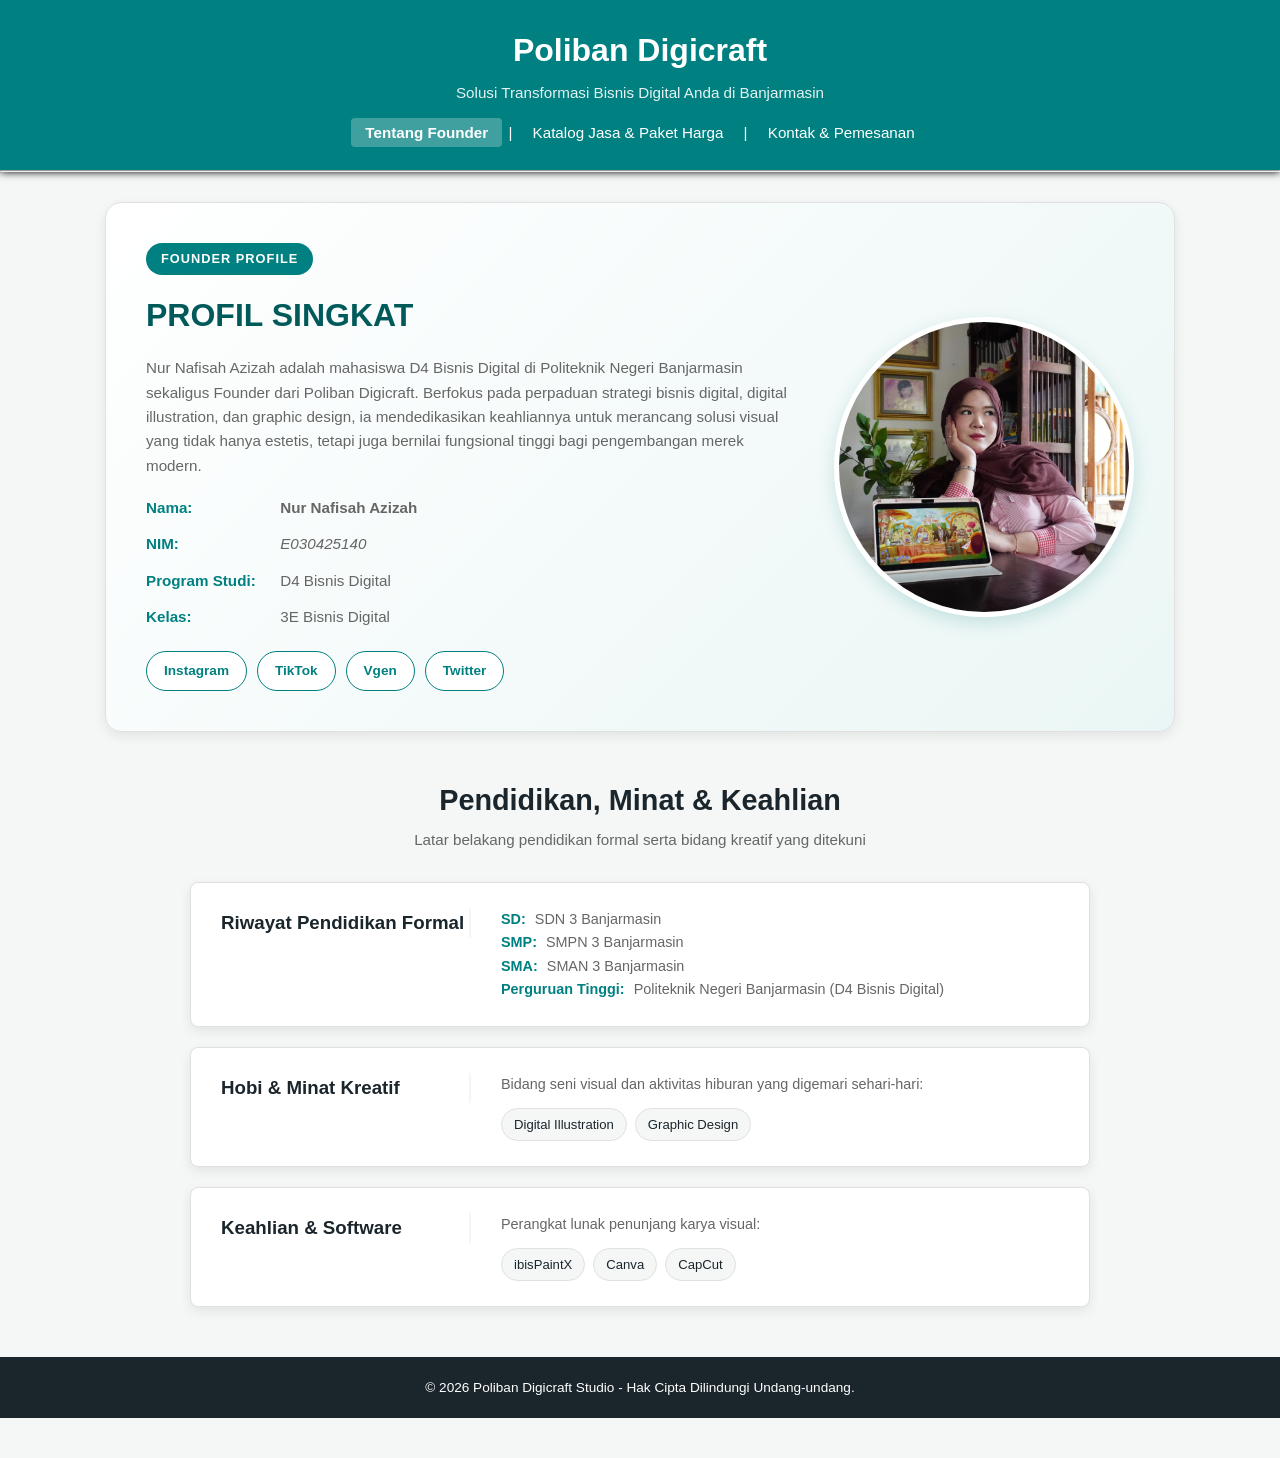
<file: biodata.html>
<!DOCTYPE html>
<html lang="id">

<head>
    <meta charset="UTF-8">
    <meta name="viewport" content="width=device-width, initial-scale=1.0">
    <title>Profil Biodata Mahasiswa - Poliban Digicraft</title>
    <link rel="stylesheet" href="style.css">
</head>

<body>
    <!-- HEADER & NAVIGASI -->
    <header>
        <div class="container">
            <h1>Poliban Digicraft</h1>
            <p>Solusi Transformasi Bisnis Digital Anda di Banjarmasin</p>
            <nav>
                <a href="biodata.html" class="active">Tentang Founder</a> |
                <a href="produk.html">Katalog Jasa & Paket Harga</a> |
                <a href="kontak.html">Kontak & Pemesanan</a>
            </nav>
        </div>
    </header>
    <hr>

    <!-- MAIN CONTENT -->
    <main class="container">

        <!-- BAGIAN 1: PROFIL UTAMA & PENGENALAN SINGKAT (HERO) -->
        <section id="about" class="founder-hero" style="margin-top: 30px;">
            <div class="founder-info">
                <span class="founder-badge">Founder Profile</span>
                <h2>PROFIL SINGKAT</h2>

                <p style="margin-bottom: 18px;">
                    Nur Nafisah Azizah adalah mahasiswa D4 Bisnis Digital di Politeknik Negeri Banjarmasin sekaligus
                    Founder dari Poliban Digicraft. Berfokus pada perpaduan strategi bisnis digital, digital
                    illustration, dan graphic design, ia mendedikasikan keahliannya untuk merancang solusi visual yang
                    tidak hanya estetis, tetapi juga bernilai fungsional tinggi bagi pengembangan merek modern.
                </p>

                <p><span>Nama:</span> <b>Nur Nafisah Azizah</b></p>
                <p><span>NIM:</span> <i>E030425140</i></p>
                <p><span>Program Studi:</span> D4 Bisnis Digital</p>
                <p><span>Kelas:</span> 3E Bisnis Digital</p>

                <!-- Tautan 4 Media Sosial -->
                <div class="founder-actions">
                    <a href="https://instagram.com/meeozee" target="_blank" class="btn-outline">Instagram</a>
                    <a href="https://tiktok.com/@meozee" target="_blank" class="btn-outline">TikTok</a>
                    <a href="https://vgen.co/meozee" target="_blank" class="btn-outline">Vgen</a>
                    <a href="https://twitter.com/meeeozee" target="_blank" class="btn-outline">Twitter</a>
                </div>
            </div>

            <!-- Ganti src dengan nama file foto profilmu -->
            <img src="ART05019.JPG" alt="Foto Nur Nafisah Azizah" class="founder-photo">
        </section>

        <!-- BAGIAN: PENDIDIKAN, MINAT & KEAHLIAN (Gaya Katalog) -->
        <section id="experience" class="section">
            <h2 class="section-title">Pendidikan, Minat & Keahlian</h2>
            <p class="section-subtitle">Latar belakang pendidikan formal serta bidang kreatif yang ditekuni</p>

            <div class="catalog-container">
                <!-- Item 1: Riwayat Pendidikan -->
                <div class="catalog-item">
                    <div class="catalog-header">
                        <h3>Riwayat Pendidikan Formal</h3>
                    </div>
                    <div class="catalog-body">
                        <ul class="timeline-list horizontal-timeline">
                            <li><span class="timeline-year">SD:</span> SDN 3 Banjarmasin</li>
                            <li><span class="timeline-year">SMP:</span> SMPN 3 Banjarmasin</li>
                            <li><span class="timeline-year">SMA:</span> SMAN 3 Banjarmasin</li>
                            <li><span class="timeline-year">Perguruan Tinggi:</span> Politeknik Negeri Banjarmasin (D4
                                Bisnis Digital)</li>
                        </ul>
                    </div>
                </div>

                <!-- Item 2: Hobi & Minat Kreatif -->
                <div class="catalog-item">
                    <div class="catalog-header">
                        <h3>Hobi & Minat Kreatif</h3>
                    </div>
                    <div class="catalog-body">
                        <p class="catalog-desc">Bidang seni visual dan aktivitas hiburan yang digemari sehari-hari:</p>
                        <div class="skill-tags">
                            <span class="tag">Digital Illustration</span>
                            <span class="tag">Graphic Design</span>
                        </div>
                    </div>
                </div>

                <!-- Item 3: Keahlian & Software -->
                <div class="catalog-item">
                    <div class="catalog-header">
                        <h3>Keahlian & Software</h3>
                    </div>
                    <div class="catalog-body">
                        <p class="catalog-desc">Perangkat lunak penunjang karya visual:</p>
                        <div class="skill-tags">
                            <span class="tag">ibisPaintX</span>
                            <span class="tag">Canva</span>
                            <span class="tag">CapCut</span>
                        </div>
                    </div>
                </div>
            </div>
        </section>

    </main>

    <footer>
        <p align="center">&copy; 2026 Poliban Digicraft Studio - Hak Cipta Dilindungi Undang-undang.</p>
    </footer>

</body>

</html>
</file>
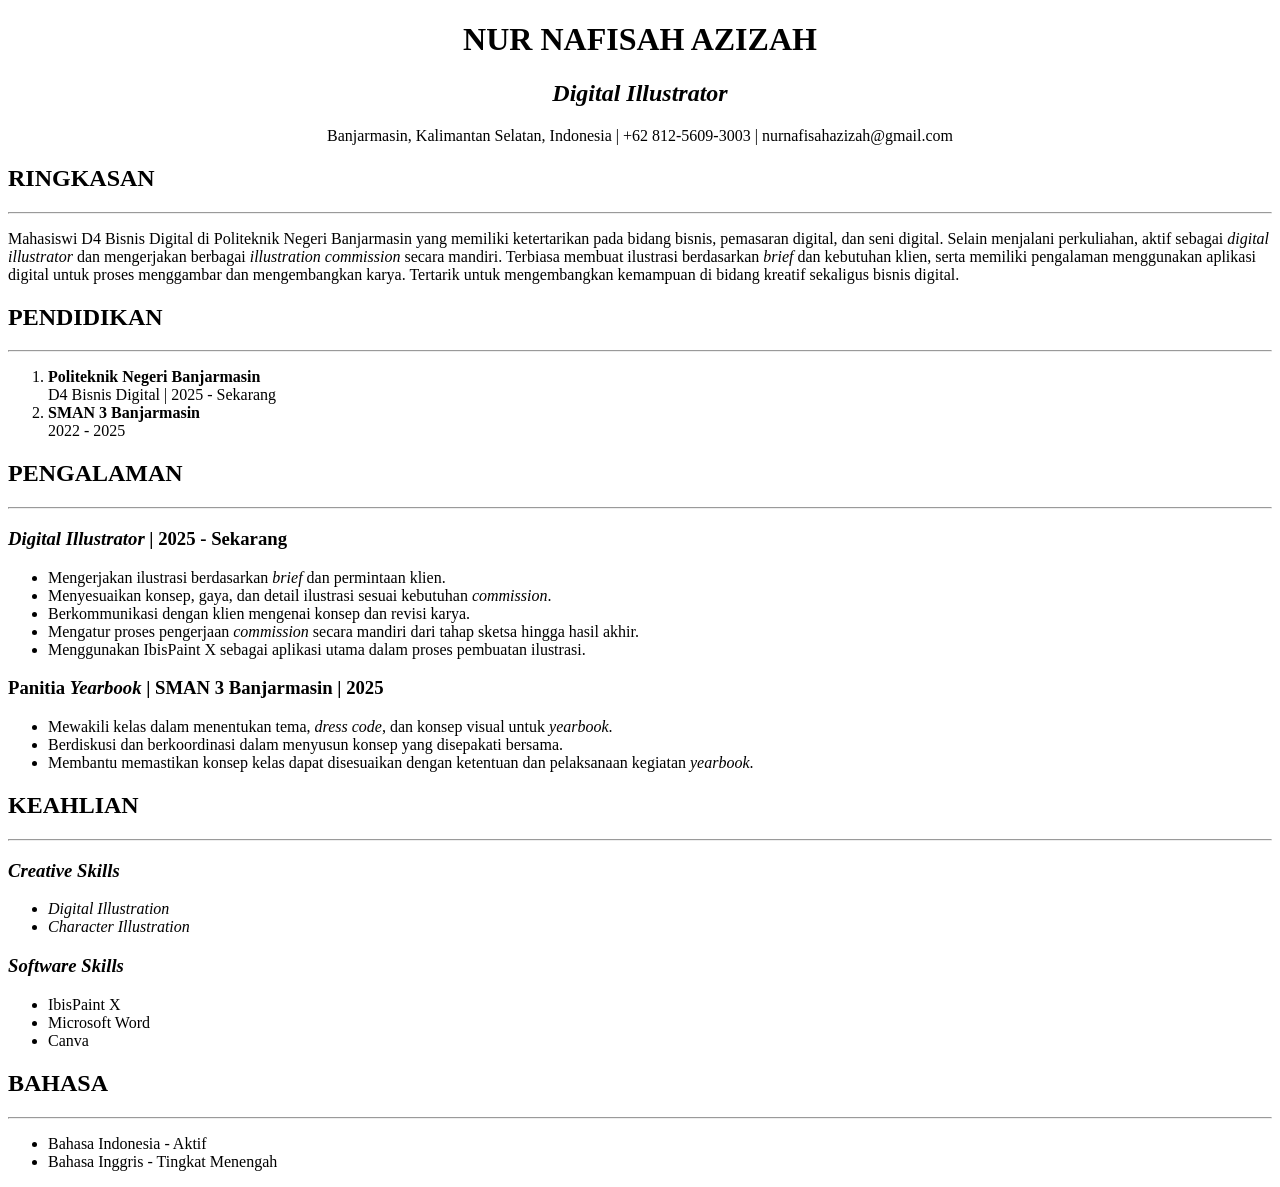
<file: CVNurNafisahAzizah.html>
<!DOCTYPE html>
<html lang="id">
<head>
    <meta charset="UTF-8">
    <meta name="viewport" content="width=device-width, initial-scale=1.0">
    <title>CV Nur Nafisah Azizah</title>
</head>

<body>
    
    <h1 style="text-align: center;">NUR NAFISAH AZIZAH</h1>
    <h2 style="text-align: center;"><i>Digital Illustrator</i></h2>

    <p style="text-align: center;">
        Banjarmasin, Kalimantan Selatan, Indonesia | +62 812-5609-3003 | nurnafisahazizah@gmail.com
    </p>

    

    <h2>RINGKASAN</h2>
    <hr>

    <p>
       Mahasiswi D4 Bisnis Digital di Politeknik Negeri Banjarmasin yang memiliki ketertarikan pada bidang bisnis, pemasaran digital, dan seni digital. Selain menjalani perkuliahan, aktif sebagai <i>digital illustrator</i> dan mengerjakan berbagai <i>illustration commission</i> secara mandiri. Terbiasa membuat ilustrasi berdasarkan <i>brief</i> dan kebutuhan klien, serta memiliki pengalaman menggunakan aplikasi digital untuk proses menggambar dan mengembangkan karya. Tertarik untuk mengembangkan kemampuan di bidang kreatif sekaligus bisnis digital.
    </p>

    <h2>PENDIDIKAN</h2>
    <hr>

    <ol>
        <li>
            <b>Politeknik Negeri Banjarmasin</b>
            <br>
            D4 Bisnis Digital | 2025 - Sekarang
        </li>

        <li>
            <b>SMAN 3 Banjarmasin</b>
            <br>
            2022 - 2025
        </li>
    </ol>

    <h2>PENGALAMAN</h2>
    <hr>

    <h3><i>Digital Illustrator</i> | 2025 - Sekarang</h3>

    <ul>
        <li>Mengerjakan ilustrasi berdasarkan <i>brief</i> dan permintaan klien.</li>
        <li>Menyesuaikan konsep, gaya, dan detail ilustrasi sesuai kebutuhan <i>commission</i>.</li>
        <li>Berkommunikasi dengan klien mengenai konsep dan revisi karya.</li>
        <li>Mengatur proses pengerjaan <i>commission</i> secara mandiri dari tahap sketsa hingga hasil akhir.</li>
        <li>Menggunakan IbisPaint X sebagai aplikasi utama dalam proses pembuatan ilustrasi.</li>
    </ul>

    <h3>Panitia <i>Yearbook</i> | SMAN 3 Banjarmasin | 2025</h3>

    <ul>
        <li>Mewakili kelas dalam menentukan tema, <i>dress code</i>, dan konsep visual untuk <i>yearbook</i>.</li>
        <li>Berdiskusi dan berkoordinasi dalam menyusun konsep yang disepakati bersama.</li>
        <li>Membantu memastikan konsep kelas dapat disesuaikan dengan ketentuan dan pelaksanaan kegiatan <i>yearbook</i>.</li>
    </ul>

    <h2>KEAHLIAN</h2>
    <hr>

    <h3><i>Creative Skills</i></h3>

    <ul>
        <li><i>Digital Illustration</i></li>
        <li><i>Character Illustration</i></li>
    </ul>

    <h3><i>Software Skills</i></h3>

    <ul>
        <li>IbisPaint X</li>
        <li>Microsoft Word</li>
        <li>Canva</li>
    </ul>

    <h2>BAHASA</h2>
    <hr>

    <ul>
        <li>Bahasa Indonesia - Aktif</li>
        <li>Bahasa Inggris - Tingkat Menengah</li>
    </ul>

</body>

</html>
</file>
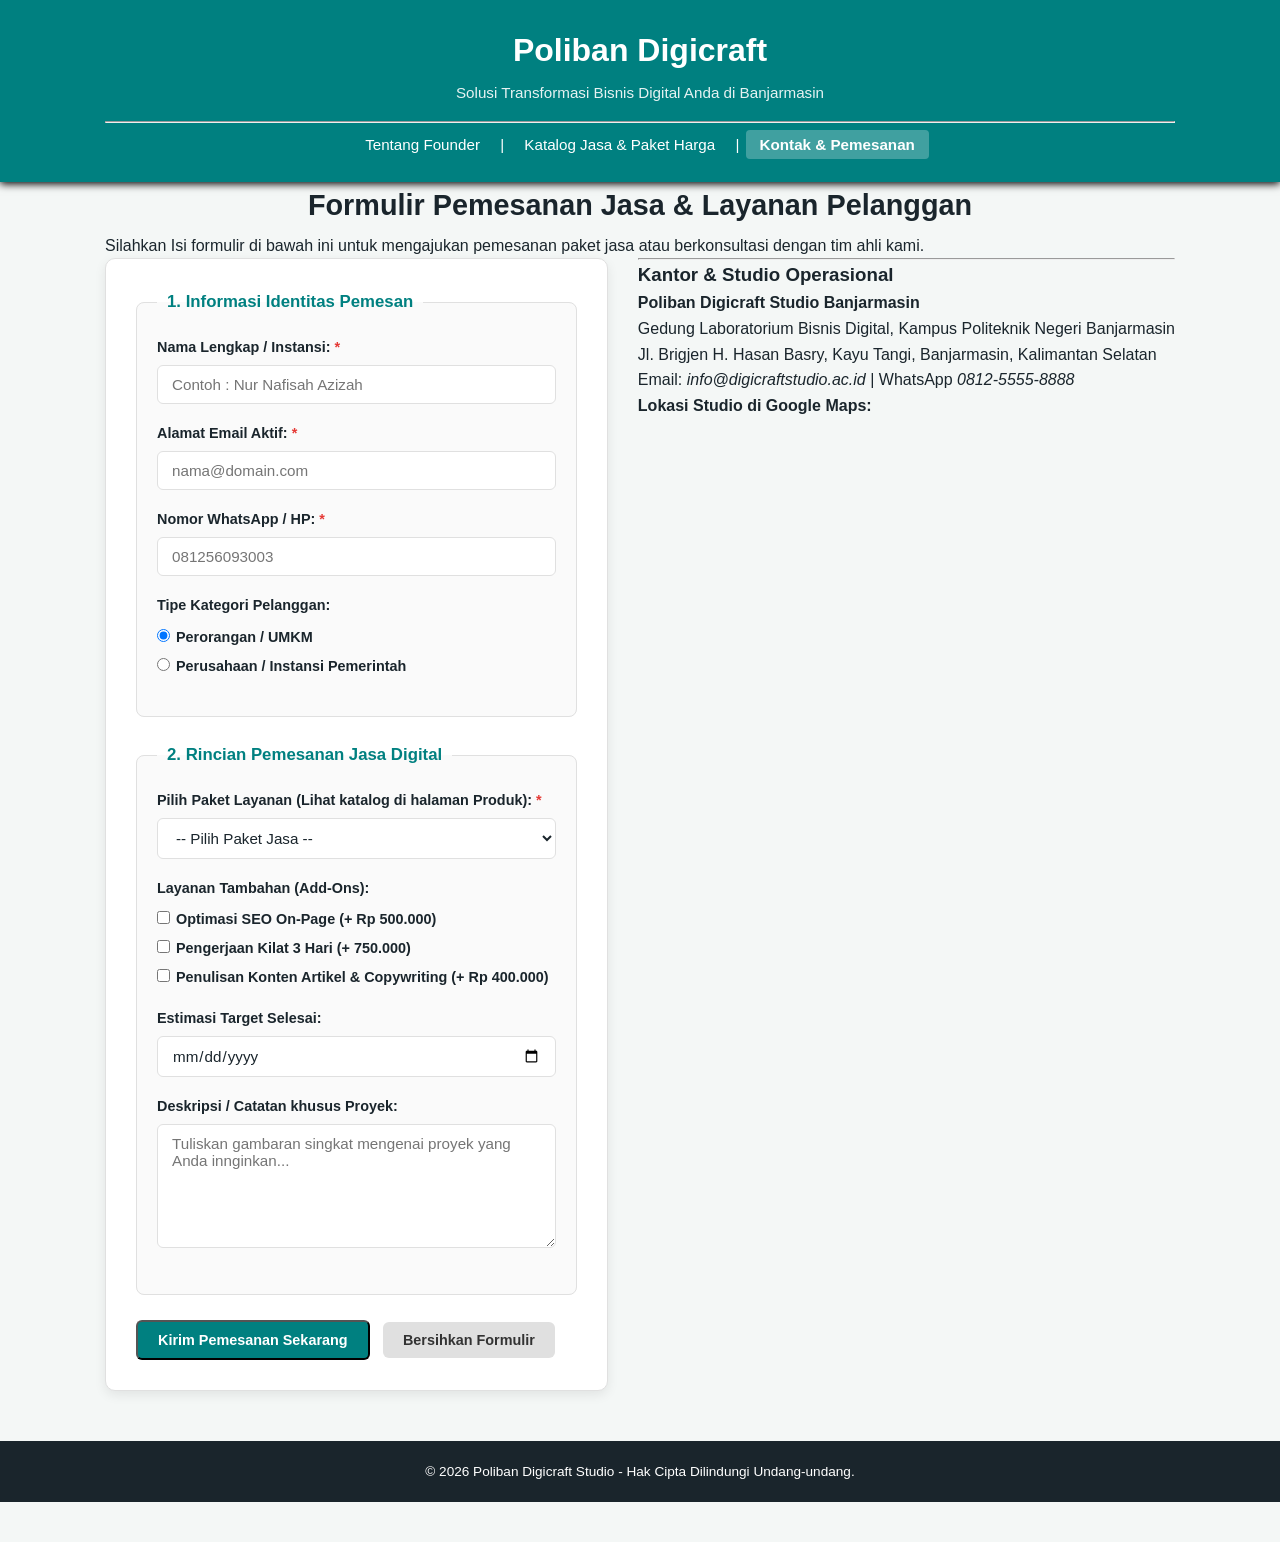
<file: kontak.html>
<!DOCTYPE html>
<html lang="en">

<head>
    <meta charset="UTF-8">
    <meta name="viewport" content="width=device-width, initial-scale=1.0">
    <title>Kontak & Pemesanan - Poliban Digicraft Studio</title>
    <link rel="stylesheet" href="style.css">
</head>

<body>
    <!-- Bagian Kepala Halaman (Header & Navigasi)-->
    <header>
        <div class="container">
            <h1>Poliban Digicraft</h1>
            <p>Solusi Transformasi Bisnis Digital Anda di Banjarmasin</p>
            <hr>
            <nav>
                <a href="biodata.html">Tentang Founder</a> |
                <a href="produk.html">Katalog Jasa & Paket Harga</a> |
                <a href="kontak.html" class="active">Kontak & Pemesanan</a>
            </nav>
        </div>
    </header>

    <main class="container">
        <section class="section">
            <h2 class="section-title">Formulir Pemesanan Jasa & Layanan Pelanggan</h2>
            <p class="section-subtile">Silahkan Isi formulir di bawah ini untuk mengajukan pemesanan paket jasa atau
                berkonsultasi dengan tim
                ahli kami.</p>

            <div class="contact-wrapper">
                <div class="contact-form-card">
                    <form action="#" method="POST">
                        <!-- Grup 1: Data Diri Pelanggan -->
                        <fieldset class="form-fieldset">
                            <legend>1. Informasi Identitas Pemesan</legend>
                            
                            <div class="form-group">
                                <label for="nama_lengkap">Nama Lengkap / Instansi: <span class="required">*</span></label>
                                <input type="text" id="nama_lengkap" name="nama_lengkap" placeholder="Contoh : Nur Nafisah Azizah"
                                    size="40" required>
                            </div>
                            
                            <div class="form-group">
                                <label for="email_pemesan">Alamat Email Aktif: <span class="required">*</span></label>
                                <input type="email" id="email_pemesan" name="email_pemesan" placeholder="nama@domain.com" size="40"
                                    required>
                            </div>
                            
                            <div class="form-group">
                                <label for="no_whatsapp">Nomor WhatsApp / HP: <span class="required">*</span></label>
                                <input type="tel" id="no_whatsapp" name="no_whatsapp" placeholder="081256093003" required>
                            </div>
                           
                            <div class="form-group">
                                <label>Tipe Kategori Pelanggan:</label>
                                <div class="radio-group">
                                    <label class="inline-label">
                                        <input type="radio" id="kategori_personal" name="tipe_klien" value="Personal" checked>Perorangan / UMKM
                                    </label>
                                    <label class="inline-label">
                                        <input type="radio" id="kategori_korporat" name="tipe_klien" value="Korporat">Perusahaan / Instansi Pemerintah
                                    </label>
                                </div>
                            </div>
                           
                        </fieldset>
                        <!-- Grup 2: Detail Pemesanan Layanan -->
                        <fieldset class="form-fieldset">
                            <legend>2. Rincian Pemesanan Jasa Digital</legend>
                            
                            <div class="form-group">
                                <label for="pilih_paket">Pilih Paket Layanan (Lihat katalog di halaman Produk): <span class="required">*</span></label>
                                <select id="pilih_paket" name="pilih_paket" required>
                                    <option value="">-- Pilih Paket Jasa --</option>
                                    <option value="Silver">Paket Silver Branding (Rp 1.500.000)</option>
                                    <option value="Gold">Paket Gold Web Development (Rp 3.000.000)</option>
                                    <option value="Platinum">Paket Platinum Full Digital Transformation (Rp 5.000.000)</option>
                                    <option value="Custom">Konsultasi Custom Project</option>
                                </select>
                            </div>
                            
                            <div class="form-group">
                                <label>Layanan Tambahan (Add-Ons):</label>
                                <div class="checkbox-group">
                                    <label class="checkbox-item">
                                        <input type="checkbox" id="addon_seo" name="addons[]" value="SEO Optimization">Optimasi SEO On-Page (+ Rp 500.000)
                                    </label>
                                    <label class="checkbox-item">
                                        <input type="checkbox" id="addon_express" name="addons[]" value="Express Delivery">Pengerjaan Kilat 3 Hari (+ 750.000)
                                    </label>
                                    <label class="checkbox-item">
                                        <input type="checkbox" id="addon_content" name="addons[]" value="Content Writing">Penulisan Konten Artikel & Copywriting (+ Rp 400.000)
                                    </label>
                                </div>
                            </div>
                            
                            <div class="form-group">
                                <label for="target_selesai">Estimasi Target Selesai:</label>
                                <input type="date" id="target_selesai" name="target_selesai">
                            </div>

                            <div class="form-group">
                                <label for="detail_pesan">Deskripsi / Catatan khusus Proyek:</label>
                                <textarea id="detail_pesan" name="detail_pesan" rows="6" cols="50"
                                    placeholder="Tuliskan gambaran singkat mengenai proyek yang Anda innginkan..."></textarea>
                            </div>
                            
                        </fieldset>
                                
                        <div class="form-action">
                            <!-- Tombol Aksi -->
                            <button type="submit" class="btn-primary">Kirim Pemesanan Sekarang</button>
                            &nbsp;
                            <button type="reset" class="btn-secondary">Bersihkan Formulir</button>
                        </div>
                    </form>
                </div>
    
                <!-- Bagian Informasi Alamat & Peta Studio -->
                <section>
                    <hr>
                    <h3>Kantor & Studio Operasional</h3>
                    <p><b>Poliban Digicraft Studio Banjarmasin</b><br>
                        Gedung Laboratorium Bisnis Digital, Kampus Politeknik Negeri Banjarmasin<br>
                        Jl. Brigjen H. Hasan Basry, Kayu Tangi, Banjarmasin, Kalimantan Selatan<br>
                        Email: <i>info@digicraftstudio.ac.id</i> | WhatsApp <i>0812-5555-8888</i></p>
    
                    <h4>Lokasi Studio di Google Maps:</h4>
                    <iframe
                        src="https://maps.google.com/maps?q=Politeknik%20Negeri%20Banjarmasin&t=&z=15&ie=UTF8&iwloc=&output=embed"
                        width="100%" height="250" frameborder="0" style="border:0;" allowfullscreen="">
                    </iframe>
                </section>
            </div>
        </section>
    </main>

    <footer>
        <p align="center">&copy; 2026 Poliban Digicraft Studio - Hak Cipta Dilindungi Undang-undang.</p>
    </footer>

</html>
</file>
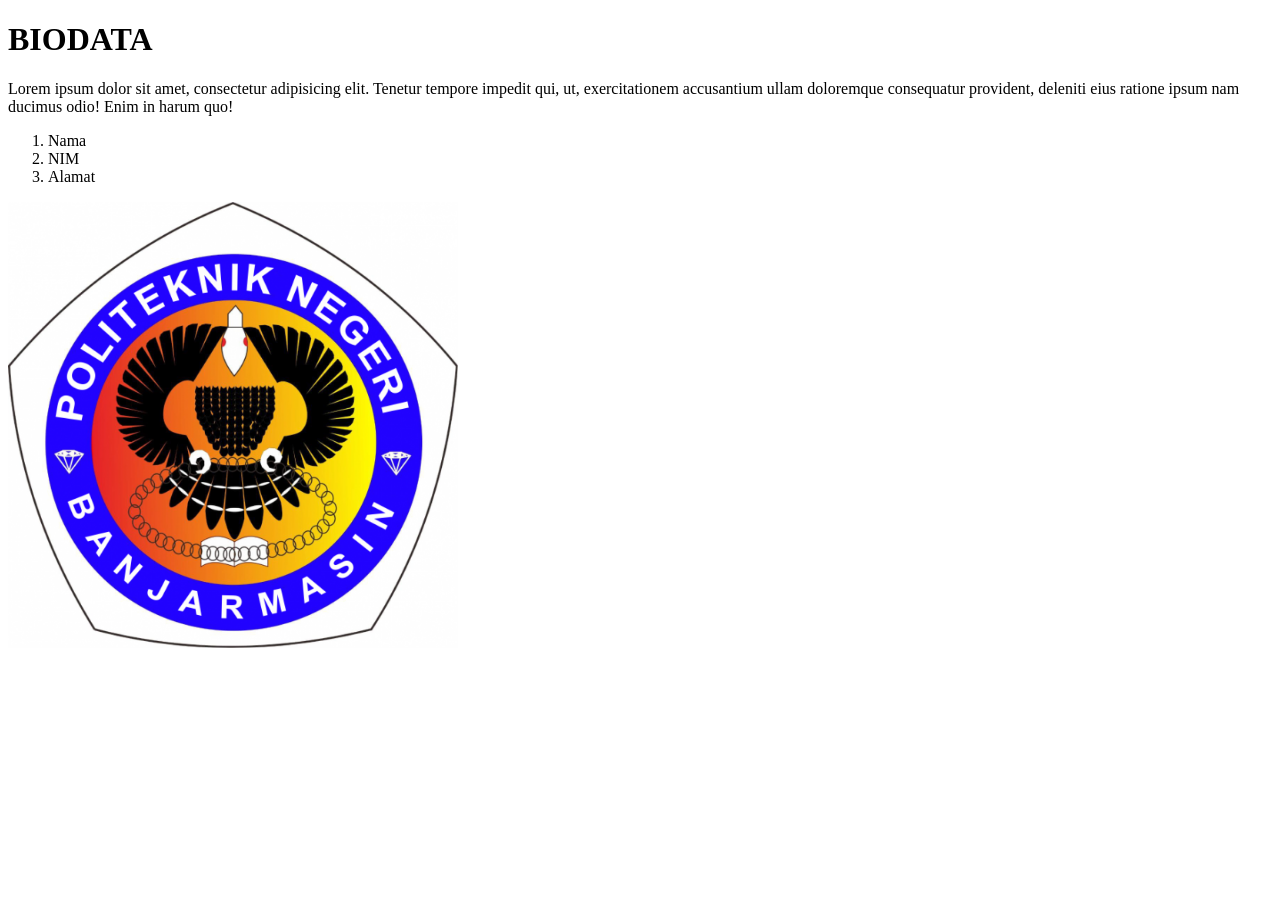
<file: pertemuan1.html>
<!DOCTYPE html>
<html lang="en">

<head>
    <meta charset="UTF-8">
    <meta name="viewport content="width=device-width, initial-scale=1.0">
    <title>Pertemuan 1</title>
</head>

<body></body>
    <!-- ini website biodata yang dibuat dengan susah payah  -->
    <h1>BIODATA</h1>
    <p>Lorem ipsum dolor sit amet, consectetur adipisicing elit. Tenetur tempore impedit qui, ut, exercitationem
        accusantium ullam doloremque consequatur provident, deleniti eius ratione ipsum nam ducimus odio! Enim in harum
        quo!</p>
    
    </p>

    <ol type="circle">
        <li>Nama</li>
        <li>NIM</li>
        <li>Alamat</li>
    </ol>
                                                                                              
    <img src="Logo-Poliban-Standar-Okt-2018-585x580.png" alt="Logo Poliban" width="450">
</body>
</html>
</file>
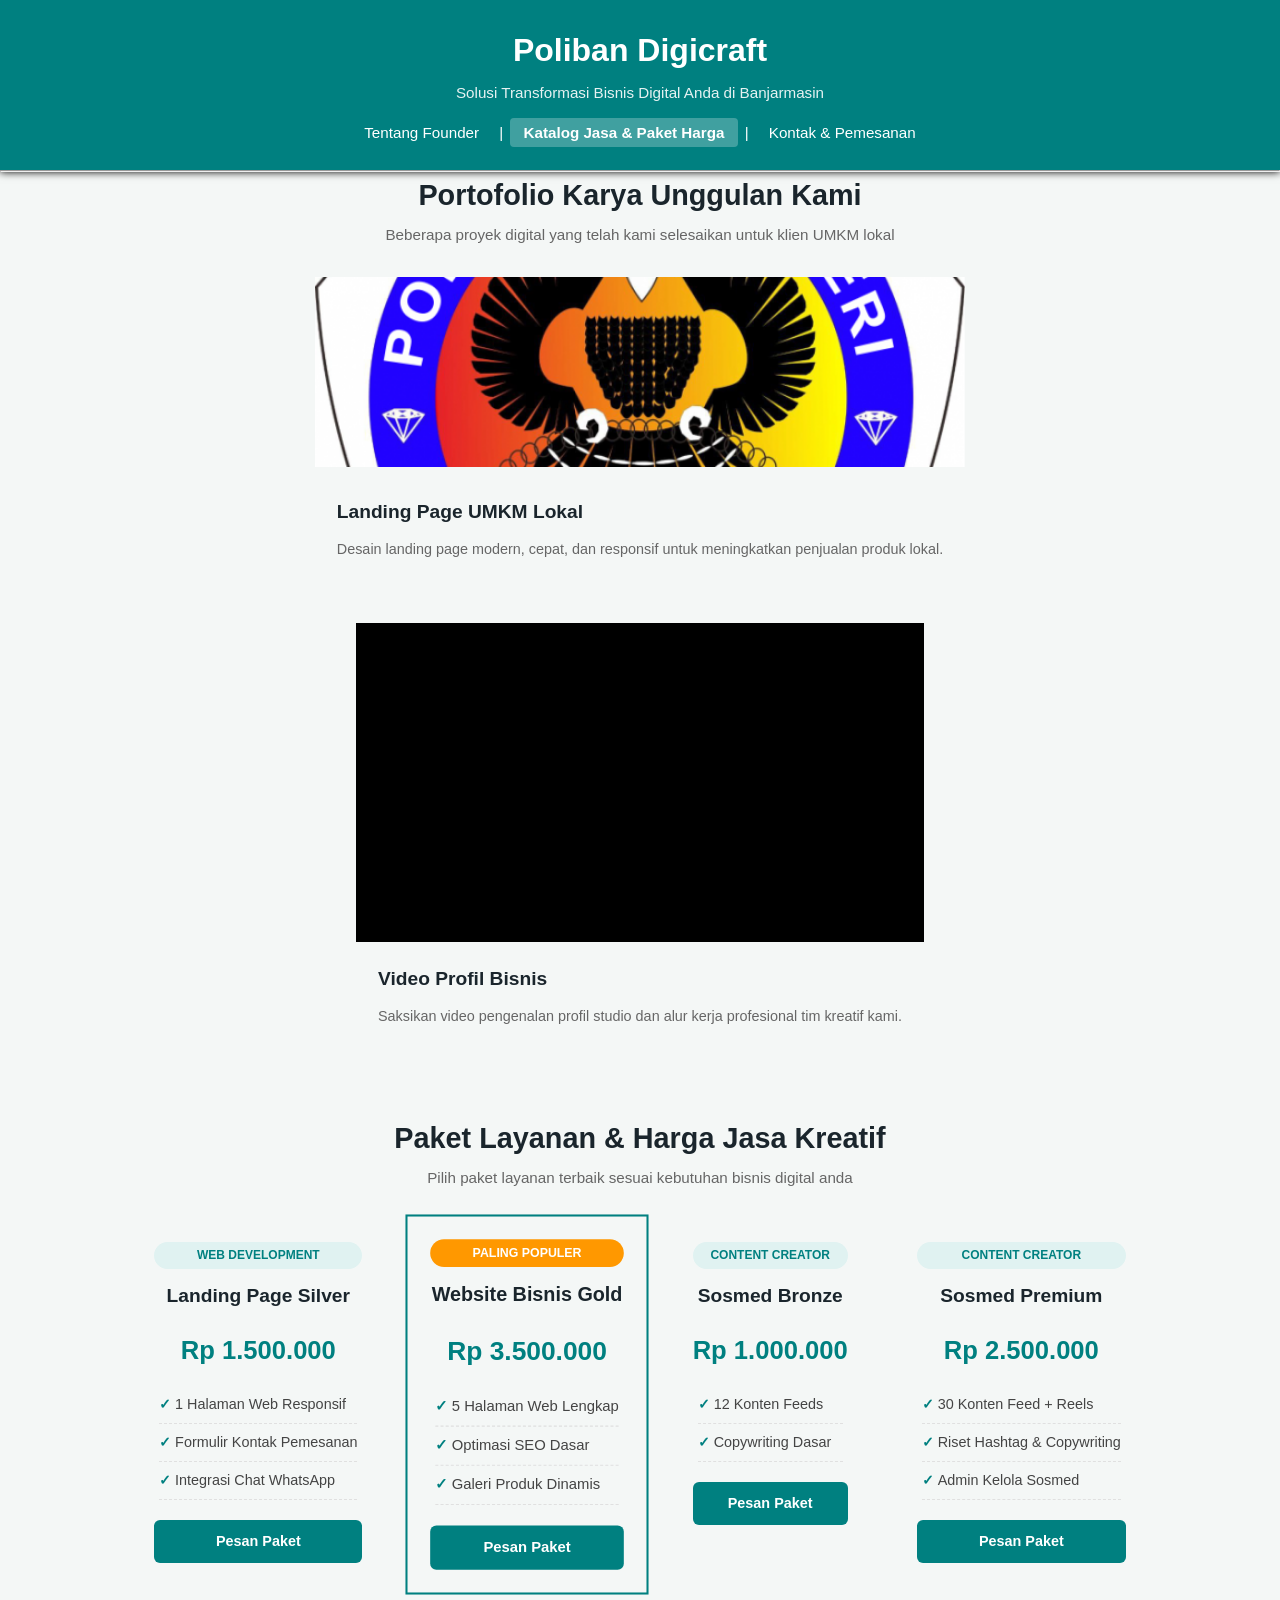
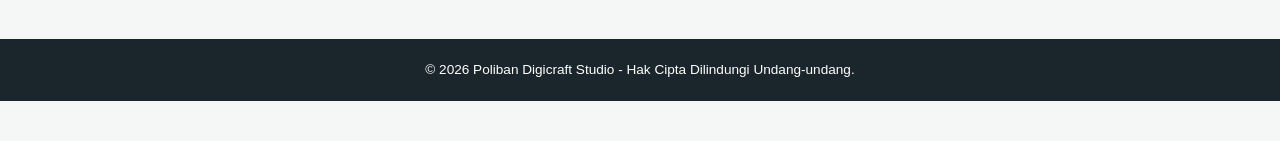
<file: produk.html>
<!DOCTYPE html>
<html lang="en">

<head>
    <meta charset="UTF-8">
    <meta name="viewport" content="width=device-width, initial-scale=1.0">
    <title>Katalog Produk & Portofolio - Poliban Digicraft Studio</title>
    <link rel="stylesheet" href="style.css">
</head>

<body>
    <!-- BAGIAN HEADER & NAVIGASI GLOBAL-->
    <header>
        <div class="container">
            <h1>Poliban Digicraft</h1>
            <p>Solusi Transformasi Bisnis Digital Anda di Banjarmasin</p>
            <nav>
                <a href="biodata.html">Tentang Founder</a> |
                <a href="produk.html" class="active">Katalog Jasa & Paket Harga</a> |
                <a href="kontak.html">Kontak & Pemesanan</a>
            </nav>
        </div>
    </header>
    <hr>

    <main class="container">
        <!-- SEKSI PORTOFOLIO UTAMA (CARD LAYOUT) -->
        <section class="section">
            <h2 class="section-title">Portofolio Karya Unggulan Kami</h2>
            <p class="section-subtitle">Beberapa proyek digital yang telah kami selesaikan untuk klien UMKM lokal</p>

            <div class="card-grid">
                <!-- Kartu Portofolio 1 -->
                <article class="card">
                    <img src="Logo-Poliban-Standar-Okt-2018-585x580.png" alt="Mockup Desain Landing Page Agensi"
                        class="card-img">
                    <div class="card-body">
                        <h3 class="card-title">Landing Page UMKM Lokal</h3>
                        <p class="card-text">Desain landing page modern, cepat, dan responsif untuk meningkatkan
                            penjualan produk lokal.</p>
                    </div>
                </article>

                <!-- Kartu Portofolio 2 (Video Profile) -->
                <article class="card">
                    <div class="video-container">
                        <iframe src="https://www.youtube.com/embed/UExds0bbfcw?si=t_ux7vf4W2ViiRPl"
                            title="Youtube video player" allowfullscreen></iframe>
                    </div>
                    <div class="card-body">
                        <h3 class="card-title">Video Profil Bisnis</h3>
                        <p class="card-text">Saksikan video pengenalan profil studio dan alur kerja profesional tim
                            kreatif kami.</p>
                    </div>
                </article>
            </div>
        </section>

        <!-- SEKSI KATALOG PAKET LAYANAN (PRICING CARDS) -->
        <section class="section">
            <h2 class="section-title">Paket Layanan & Harga Jasa Kreatif</h2>
            <p class="section-subtitle">Pilih paket layanan terbaik sesuai kebutuhan bisnis digital anda</p>

            <div class="card-grid">
                <!-- Paket 1: Landing Page Silver -->
                <article class="card pricing-card">
                    <div class="card-body">
                        <span class="badge">Web Development</span>
                        <h3 class="card-title">Landing Page Silver</h3>
                        <p class="card-price">Rp 1.500.000</p>
                        <ul class="card-features">
                            <li>1 Halaman Web Responsif</li>
                            <li>Formulir Kontak Pemesanan</li>
                            <li>Integrasi Chat WhatsApp</li>
                        </ul>
                        <a href="kontak.html" class="btn-primary">Pesan Paket</a>
                    </div>
                </article>

                <!-- Paket 2: Website Bisnis Gold -->
                <article class="card pricing-card featured">
                    <div class="card-body">
                        <span class="badge badge-featured">Paling Populer</span>
                        <h3 class="card-title">Website Bisnis Gold</h3>
                        <p class="card-price">Rp 3.500.000</p>
                        <ul class="card-features">
                            <li>5 Halaman Web Lengkap</li>
                            <li>Optimasi SEO Dasar</li>
                            <li>Galeri Produk Dinamis</li>
                        </ul>
                        <a href="kontak.html" class="btn-primary">Pesan Paket</a>
                    </div>
                </article>

                <!-- Paket 3: Sosmed Bronze -->
                <article class="card pricing-card">
                    <div class="card-body">
                        <span class="badge">Content Creator</span>
                        <h3 class="card-title">Sosmed Bronze</h3>
                        <p class="card-price">Rp 1.000.000</p>
                        <ul class="card-features">
                            <li>12 Konten Feeds</li>
                            <li>Copywriting Dasar</li>
                        </ul>
                        <a href="kontak.html" class="btn-primary">Pesan Paket</a>
                    </div>
                </article>

                <!-- Paket 4: Sosmed Premium -->
                <article class="card pricing-card">
                    <div class="card-body">
                        <span class="badge">Content Creator</span>
                        <h3 class="card-title">Sosmed Premium</h3>
                        <p class="card-price">Rp 2.500.000</p>
                        <ul class="card-features">
                            <li>30 Konten Feed + Reels</li>
                            <li>Riset Hashtag & Copywriting</li>
                            <li>Admin Kelola Sosmed</li>
                        </ul>
                        <a href="kontak.html" class="btn-primary">Pesan Paket</a>
                    </div>
                </article>
            </div>
        </section>
    </main>

    <footer>
        <div class="container">
            <p>&copy; 2026 Poliban Digicraft Studio - Hak Cipta Dilindungi Undang-undang.</p>
        </div>
    </footer>

</body>

</html>
</file>
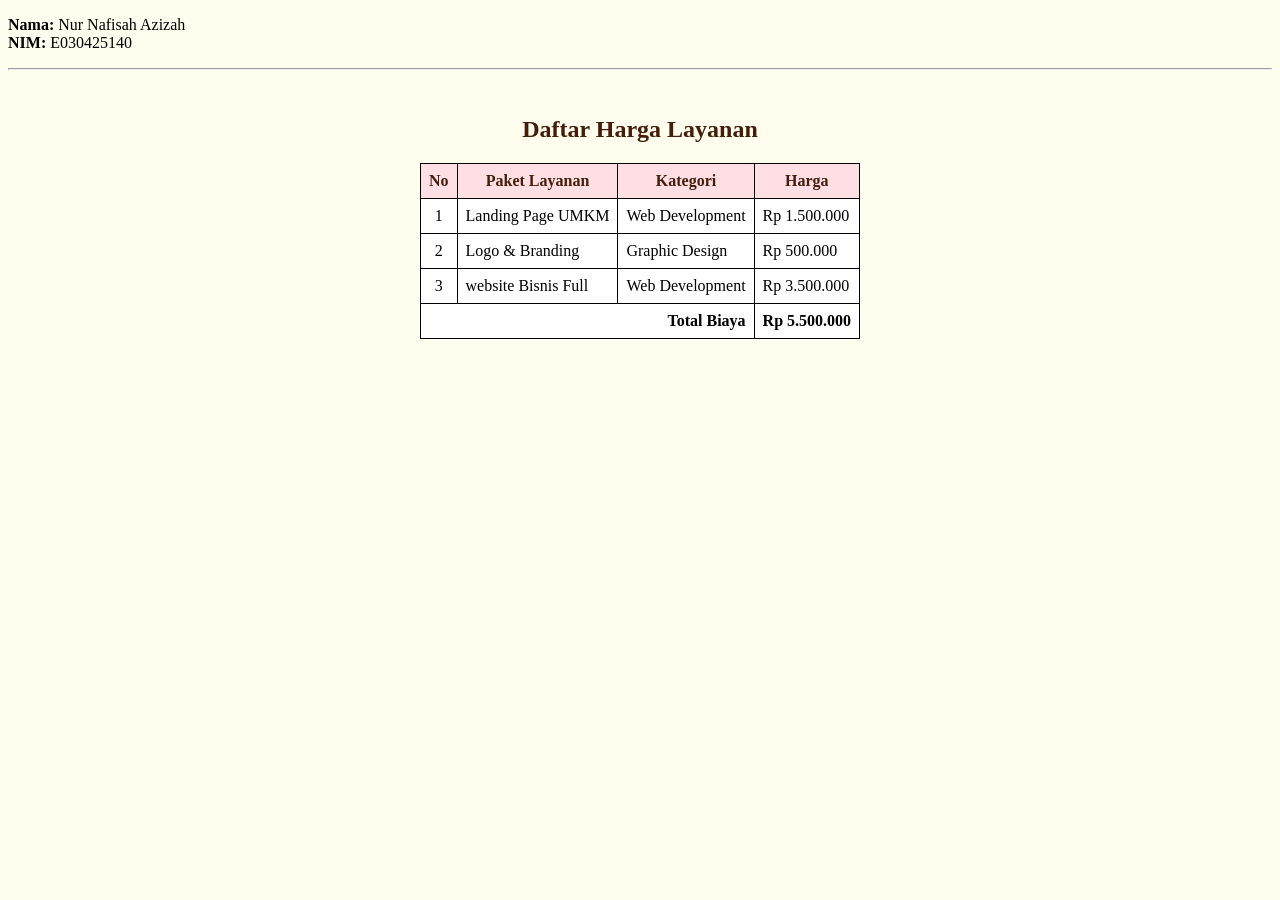
<file: kuis/kuis-css.html>
<!DOCTYPE html>
<html lang="en">

<head>
    <meta charset="UTF-8">
    <meta name="viewport" content="width=device-width, initial-scale=1.0">
    <title>Kuis CSS</title>
    <style>
        body {
            background-color: rgb(255, 253, 238);
        }

        h1 {
            text-align: center;
            color: rgb(68, 29, 11);
        }

        table {
            margin: auto auto;
            border: 1px solid;
            border-collapse: collapse;
            background-color: white;
        }

        td,th {
            border: 1px solid;
            padding: 8px;
        }

        th {
            background-color: rgb(255, 223, 228);
            color: rgb(68, 29, 11);
            border-color: black;
        }

        .total {
            text-align: right;
            font-weight: bold;
        }

        .ttl {
            font-weight: bold;
        }
    </style>
</head>

<body>
    <section>
        <p>
            <b>Nama:</b> Nur Nafisah Azizah
            <br>
            <b>NIM:</b> E030425140
        </p>
        <hr>
        <br>
        <h1>Daftar Harga Layanan</h1>
        <table>
            <thead>
                    <th>No</th>
                    <th>Paket Layanan</th>
                    <th>Kategori</th>
                    <th>Harga</th>
                </tr>
            </thead>
            <tbody>
                <tr>
                    <td>
                        <center>1</center>
                    </td>
                    <td>Landing Page UMKM</td>
                    <td>Web Development</td>
                    <td>Rp 1.500.000</td>
                </tr>
                <tr>
                    <td>
                        <center>2</center>
                    </td>
                    <td>Logo & Branding</td>
                    <td>Graphic Design</td>
                    <td>Rp 500.000</td>
                </tr>
                <tr>
                    <td>
                        <center>3</center>
                    </td>
                    <td>website Bisnis Full</td>
                    <td>Web Development</td>
                    <td>Rp 3.500.000</td>
                </tr>
                <tr>
                    <td colspan="3" class="total">Total Biaya</td>
                    <td class="ttl">Rp 5.500.000</td>
                </tr>
            </tbody>
        </table>
    </section>
</body>

</html>
</file>
<file: style.css>
/* 1. CSS Variabel */
:root {
    --primary-color:#008080;
    --primary-dark:#005A5A;
    --secondary-color:#1A252C;
    --accent-color: #FF9800; 
    --bg-light:#F4F7F6;
    --white: #FFFFFF;
    --text-muted: #666666;
    --border-color:#E0E0E0;
    --shadow-soft: 0 4px 12px rgba(0, 0, 0, 0.08);
    --shadow-hover: 0 8px 24px rgba(0, 0, 0, 0.15);
    --transition-fast: all 0.3s ease;
}

/* 2. CSS RESET */
* {
    margin: 0;
    padding: 0;
    box-sizing: border-box;
}

/*  */
body {
    font-family: 'Segoe UI', Tahoma, Geneva, Verdana, sans-serif;
    line-height: 1.6;
    color: var(--secondary-color);
    background-color: var(--bg-light);
}

/* 3. LAYOUT CONTAINER */
.container {
    width: 90%;
    max-width: 1100px;
    margin: 0 auto;
    padding: 0 15px;
}

/* HEADER & NAVIGASI */
header {
    background-color: var(--primary-color);
    color: var(--white);
    padding: 25px 0;
    text-align: center;
    box-shadow: 0 2px 8px rgba(0, 0, 0, 1);
}

header h1 {
    font-size: 2rem;
    margin-bottom: 5px;
}

header p {
    font-size: 0.95rem;
    opacity: 0.9;
    margin-bottom: 15px;
}

nav {
    margin-top: 10px;
    font-size: 0.95rem;

}

nav a {
    color: var(--white);
    text-decoration: none;
    padding: 6px 14px;
    margin: 0 2px;
    border-radius: 4px;
    transition: var(--transition-fast);
}

nav a:hover, nav a.active {
    background-color: rgba(255,255,255, 0.25);
    font-weight: bold;
}

/* 5. Main Content */
main {
    padding: 40px 0;
}

.section {
    margin-bottom: 50px;
}

.section-title {
    text-align: center;
    font-size: 1.8rem;
    color: var(--secondary-color);
    margin-bottom: 5px;
}

.section-subtitle {
    text-align: center;
    color: var(--text-muted);
    font-size: 0.95rem;
    margin-bottom: 30px;
}

/* 7. CARD GRID */
.card-grid {
    display: flex;
    flex-wrap: wrap;
    gap: 25px;
    justify-content: center;
}

/* 8. CARD */
.card2 {
    background-color: var(--white-) ;
    border-radius: 10px;
    box-shadow: var(--shadow-soft);
    overflow: hidden;
    flex: 1 1 300px;
    max-width: 340px;
    display: flex;
    flex-direction: column;
    transition: var(--transition-fast);
    border: 1px solid var(--border-color);
}

.card:hover {
    transform: translateY(-8px);
    box-shadow: var(--shadow-hover);
}

.card-img {
    width: 100%;
    height: 190px;
    object-fit: cover;
}

.card-body {
    padding: 22px;
    display: flex;
    flex-direction: column;
    flex-grow: 1;
}

.card-title {
    font-size: 1.2rem;
    color: var(--secondary-color);
    margin-bottom: 10px;
}

.card-text {
    font-size: 0.9rem;
    color:var(--text-muted);
    margin-bottom: 15px;
}

.video-container {
    position: relative;
    padding-bottom: 56.25%;
    height: 0;
    overflow: hidden;
    background-color: #000;
}

.video-container iframe {
    position: absolute;
    top: 0;
    left: 0;
    width: 100%;
    height: 100%;
    border: 0;
}

.pricing-card {
    text-align: center;
    position: relative;
}

.badge {
   display: inline-block;
   padding: 4px 12px;
   font-size: 0.75rem;
   font-weight: bold;
   text-transform: uppercase;
   background-color: #E0F2f1;
   color: var(--primary-color);
   border-radius: 20px;
   margin-bottom: 12px;
}

.card-price {
    font-size: 1.6rem;
    font-weight: bold;
    color: var(--primary-color);
    margin: 8px 0 15px 0;
}

.card-features {
    list-style: none;
    margin-bottom: 20px;
    text-align: left;
    padding: 0 5px;
}

.card-features li {
    font-size: 0.9rem;
    padding: 7px 0;
    border-bottom: 1px dashed var(--border-color);
    color: #444;
}

.card-features li::before {
    content: "✓ ";
    color: var(--primary-color);
    font-weight: bold;
}

.btn-primary {
    display: inline-block;
    background-color: var(--primary-color);
    color: var(--white);
    padding: 10px 20px;
    text-decoration: none;
    border-radius: 6px;
    font-weight: bold;
    font-size: 0.9rem;
    text-align: center;
    margin-top: auto;
    transition: var(--transition-fast);
}

.btn-primary:hover {
   background-color: var(--primary-dark);
}

.pricing-card.featured {
    border: 2px solid var(--primary-color);
    transform: scale(1.03);
}

.pricing-card.featured:hover {
    transform: scale(1.1) translateY(-8px);
}

.badge-featured {
    background-color: var(--accent-color);
    color: var(--white);
}

footer {
    background-color: var(--secondary-color);
    color: var(--white);
    text-align: center;
    padding: 20PX 0;
    margin-bottom: 40px;
    font-size: 0.85rem;
}

/* 1. WADAH DUA KOLOM (Layout Form & Info Studio) */
.contact-wrapper {
    display: flex;
    flex-wrap: wrap;
    gap: 30px;
    align-items: flex-start;
}

/* 2. KOLOM KIRI: KARTU FORMULIR PEMESANAN */
.contact-form-card {
    flex: 2 1 500px;
    background-color: var(--white);
    padding: 30px;
    border-radius: 10px;
    box-shadow: var(--shadow-soft);
    border: 1px solid var(--border-color);
}

/* Penataan Fieldset & Legend */
.form-fieldset {
    border: 1px solid var(--border-color);
    border-radius: 8px;
    padding: 20px;
    margin-bottom: 25px;
    background-color: #fafafa;
}

.form-fieldset legend {
    font-weight: bold;
    color: var(--primary-color);
    padding: 0 10px;
    font-size: 1.05rem;
}

/* Group Form & Label */
.form-group {
    margin-bottom: 18px;
}

.form-group label {
    display: block;
    font-weight: 600;
    font-size: 0.9rem;
    color: var(--secondary-color);
    margin-bottom: 6px;
}

.required {
    color: #e53935;
    font-weight: bold;
}

/* Penataan Input Teks, Select, Date, dan Textarea */
.form-group input[type="text"],
.form-group input[type="email"],
.form-group input[type="tel"],
.form-group input[type="date"],
.form-group select,
.form-group textarea {
    width: 100%;
    padding: 10px 14px;
    font-family: inherit;
    font-size: 0.95rem;
    border: 1px solid var(--border-color);
    border-radius: 6px;
    background-color: var(--white);
    color: var(--secondary-color);
    transition: var(--transition-fast);
}

/* Efek Highlight saat Input Diklik/Fokus */
.form-group input:focus,
.form-group select:focus,
.form-group textarea:focus {
    outline: none;
    border-color: var(--primary-color);
    box-shadow: 0 0 0 3px rgba(0, 128, 128, 0.15);
}

/* Penataan Radio Button & Checkbox */
.radio-group,
.checkbox-group {
    margin-top: 8px;
}

.inline-label {
    display: inline-block;
    margin-right: 20px;
    cursor: pointer;
    font-size: 0.95rem;
    color: var(--secondary-color);
}

.checkbox-item {
    display: block;
    margin-bottom: 8px;
    cursor: pointer;
    font-size: 0.95rem;
    color: var(--secondary-color)
}


.inline-label input,
.checkbox-item input {
    margin-right: 6px;
    cursor: pointer;
}

/* Tombol Aksi (Kirim & Reset) */
.form-actions {
    display: flex;
    gap: 15px;
    margin-top: 20px;
}

.btn-secondary {
    background-color: #E0E0E0;
    color: #333333;
    border: none;
    padding: 10px 20px;
    border-radius: 6px;
    cursor: pointer;
    font-weight: bold;
    font-size: 0.9rem;
    transition: var(--transition-fast);
}

.btn-secondary:hover {
    background-color: #d0d0d0;
}

/* 3. KOLOM KANAN: KARTU INFORMASI STUDIO & PETA */
.contact-info-card {
    flex: 1 1 320px;
    background-color: var(--primary-color);
    color: var(--white);
    padding: 30px;
    border-radius: 10px;
    box-shadow: var(--shadow-soft);
}

.contact-info-card h3 {
    font-size: 1.35rem;
    margin-bottom: 12px;
    border-bottom: 2px solid rgba(255,255,255, 0.3);
    padding-bottom: 8px;
}

.info-intro {
    font-size: 0.9rem;
    margin-bottom: 20px;
    opacity: 0.95;
    line-height: 1.5;
}

.info-intro {
    margin-bottom: 18px;
}

.info-item strong {
    display: block;
    font-size: 0.95rem;
    margin-bottom: 4px;
}

.info-item p {
    font-size: 0.9rem;
    margin: 0;
    opacity: 0.92;
    line-height: 1.5;
}

/* Wadah Google Maps */
.map-container {
    border-radius: 8px;
    overflow: hidden;
    margin-top: 10px;
    box-shadow: 0 2px 6px rgba(0, 0, 0, 0.2);
    line-height: 0; /* Menghilangkan gap bawah iframe */
}
















html {
    scroll-behavior: smooth;
}


/* PROFIL UTAMA FOUNDER */
.founder-hero {
    background: linear-gradient(135deg, #FFFFFF, #EAF6F5);
    border-radius: 16px;
    box-shadow: var(--shadow-soft);
    border: 1px solid var(--border-color);
    padding: 40px;
    display: flex;
    align-items: center;
    justify-content: space-between;
    gap: 40px;
    margin-bottom: 45px;
    transition: var(--transition-fast);
}

.founder-hero:hover {
    box-shadow: var(--shadow-hover);
}

.founder-info {
    flex: 1;
}

.founder-badge {
    display: inline-block;
    background-color: var(--primary-color);
    color: var(--white);
    font-size: 0.8rem;
    font-weight: bold;
    padding: 6px 15px;
    border-radius: 20px;
    margin-bottom: 15px;
    text-transform: uppercase;
    letter-spacing: 1px;
}

.founder-info h2 {
    font-size: 2rem;
    color: var(--primary-dark);
    margin-bottom: 15px;
}

.founder-info p {
    color: var(--text-muted);
    margin-bottom: 12px;
    font-size: 0.95rem;
}

.founder-info p span {
    font-weight: 600;
    color: var(--primary-color);
    display: inline-block;
    width: 130px;
}

/* FOTO FOUNDER */
.founder-photo {
    width: 300px;
    height: 300px;
    object-fit: cover;
    object-position: center;
    border-radius: 50%;
    border: 5px solid var(--white);
    box-shadow: 0 6px 18px rgba(0, 128, 128, 0.18);
    transition: var(--transition-fast);
}

/* MEDIA SOSIAL */
.founder-actions {
    display: flex;
    flex-wrap: wrap;
    gap: 10px;
    align-items: center;
    margin-top: 22px;
}

.btn-outline {
    border: 1.5px solid var(--primary-color);
    color: var(--primary-color);
    text-decoration: none;
    padding: 8px 17px;
    border-radius: 25px;
    font-size: 0.85rem;
    font-weight: 600;
    transition: var(--transition-fast);
    background-color: var(--white);
}

.btn-outline:hover {
    background-color: var(--primary-color);
    color: var(--white);
    transform: translateY(-3px);
}

/* Timeline / Riwayat Pendidikan */
.timeline-list {
    list-style: none;
}

.timeline-list li {
    position: relative;
    padding-left: 18px;
    margin-bottom: 14px;
    font-size: 0.9rem;
    color: var(--text-muted);
}

.timeline-list li::before {
    content: "";
    position: absolute;
    left: 0;
    top: 7px;
    width: 8px;
    height: 8px;
    border-radius: 50%;
    background-color: var(--accent-color);
}

.timeline-year {
    font-weight: bold;
    color: var(--primary-color);
    display: inline-block;
    margin-right: 5px;
}

/* Skill Tags */
.skill-tags {
    display: flex;
    flex-wrap: wrap;
    gap: 8px;
    margin-top: 5px;
}

.tag {
    background-color: var(--bg-light);
    color: var(--secondary-color);
    border: 1px solid var(--border-color);
    padding: 5px 12px;
    border-radius: 20px;
    font-size: 0.82rem;
    font-weight: 500;
}

/* =========================================
   STYLE KATALOG MODERN (Mengganti Card Biasa)
========================================= */
.catalog-container {
    display: flex;
    flex-direction: column;
    gap: 20px;
    max-width: 900px;
    margin: 0 auto;
}

.catalog-item {
    background-color: var(--white);
    border: 1px solid var(--border-color);
    border-radius: 8px;
    padding: 25px 30px;
    box-shadow: var(--shadow-soft);
    display: flex;
    align-items: flex-start;
    gap: 30px;
    transition: var(--transition-fast);
}

.catalog-header {
    flex: 0 0 250px;
    border-right: 2px solid var(--bg-light);
}

.catalog-body {
    flex: 1;
}

.catalog-desc {
    font-size: 0.9rem;
    color: var(--text-muted);
    margin-bottom: 12px;
}

horizontal-timeline {
    display: flex;
    flex-direction: column;
    gap: 12px;
    list-style: none;
}

.horizontal-timeline li {
    width: 100%;
    padding-left: 0;
    margin-bottom: 0;
}

.horizontal-timeline li::before {
    content: none;
    display: none;
}
</file>
